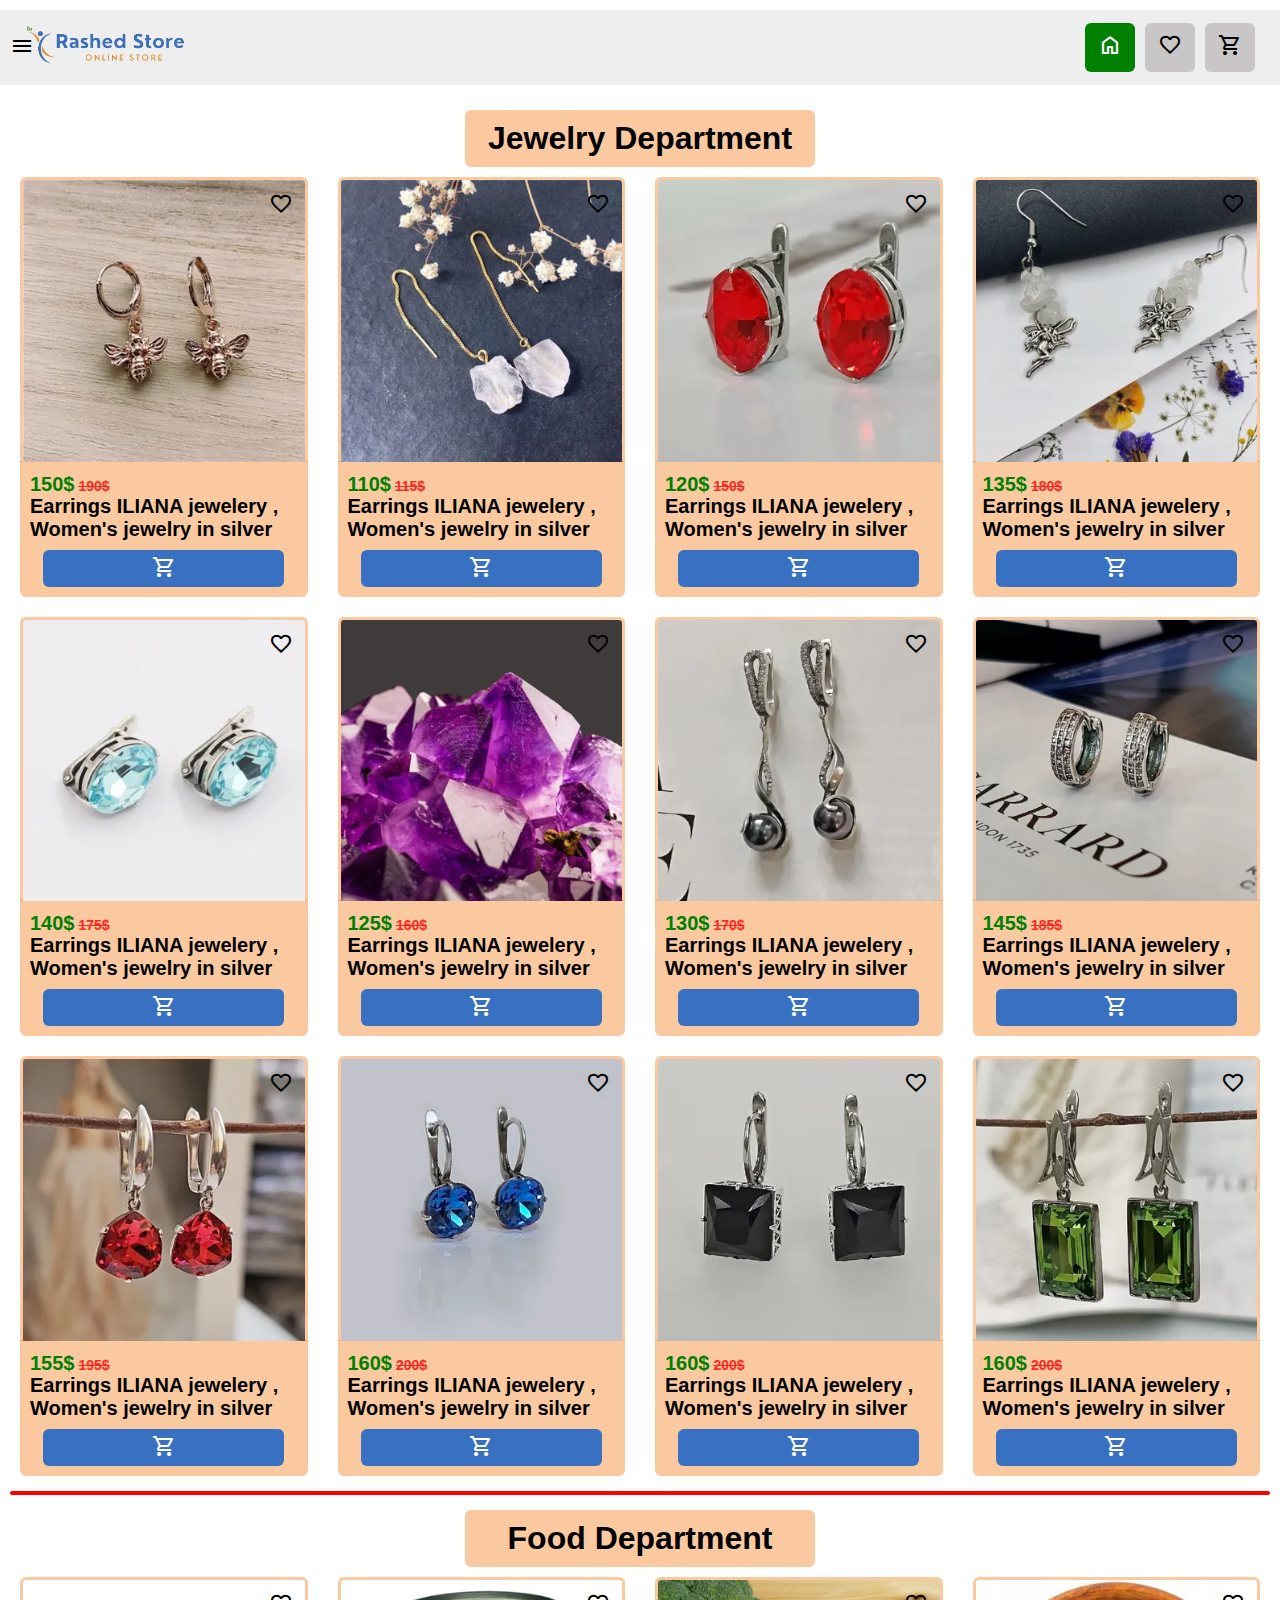
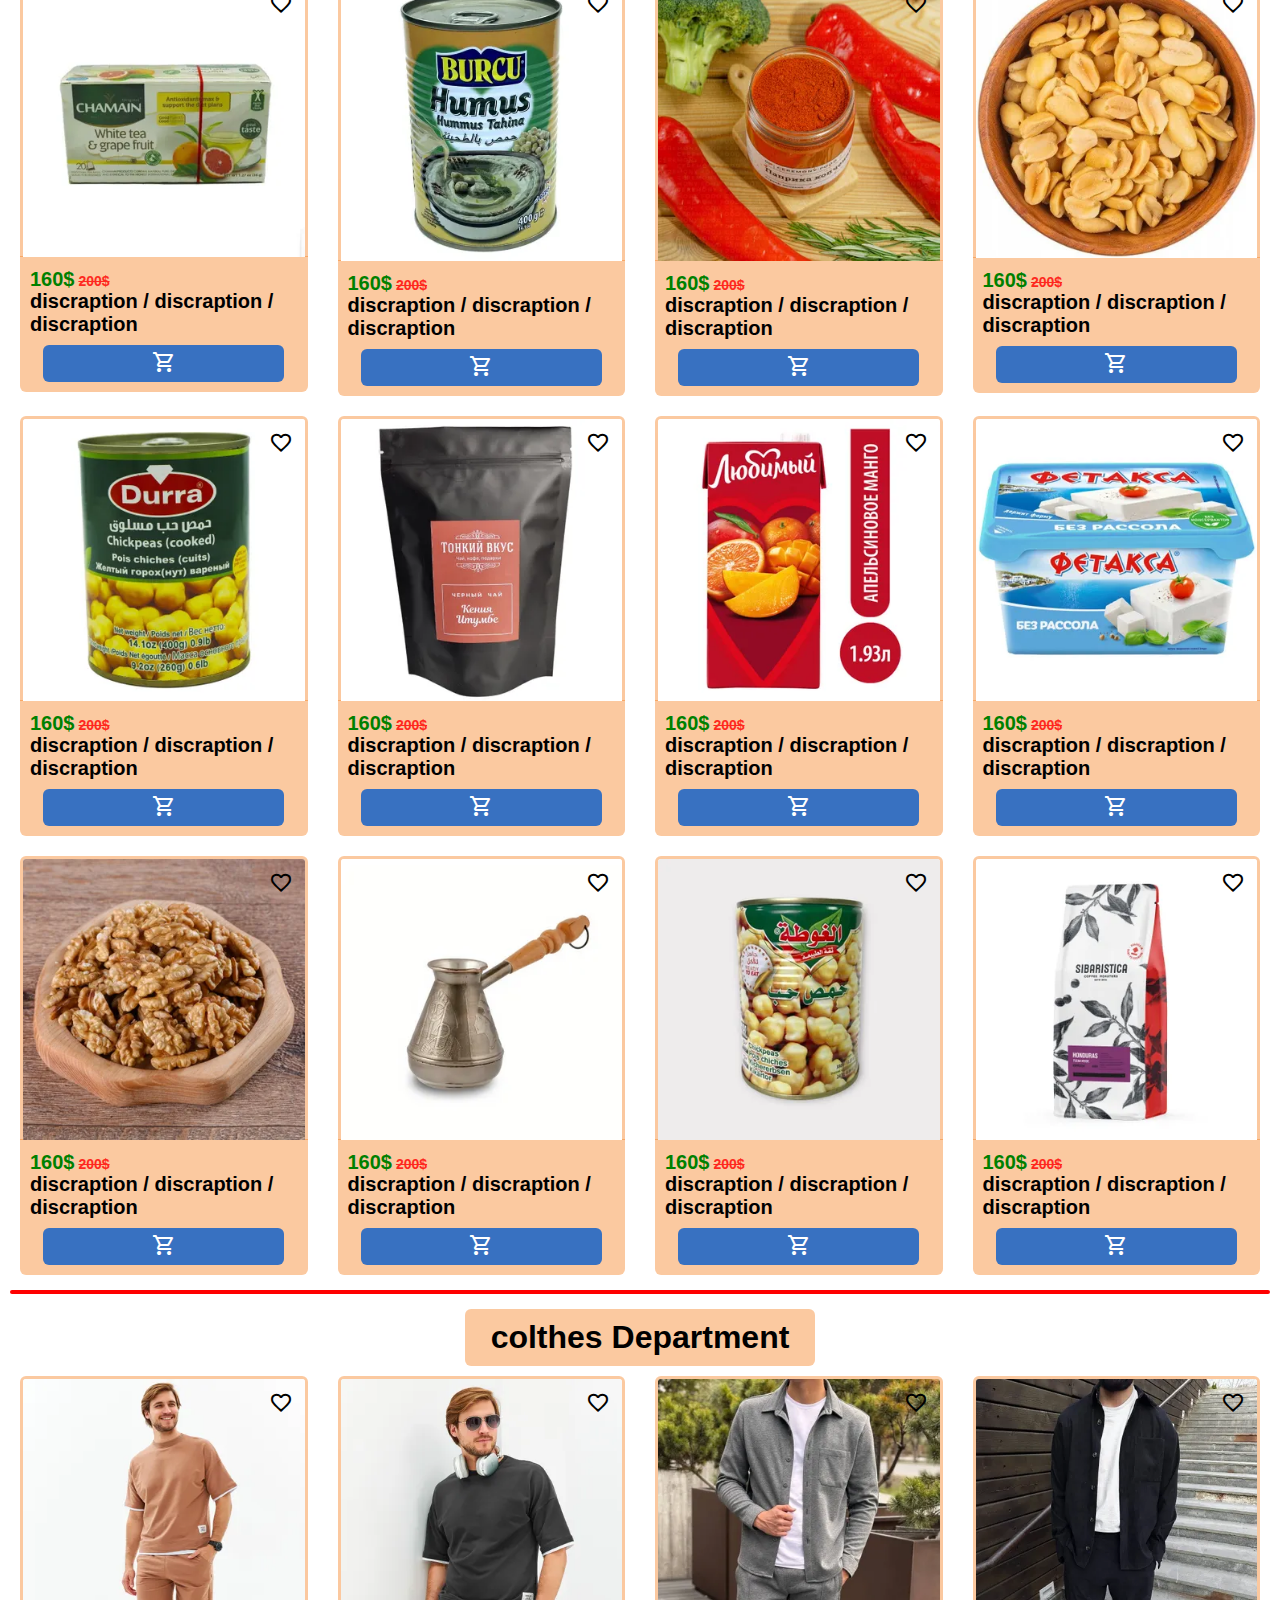
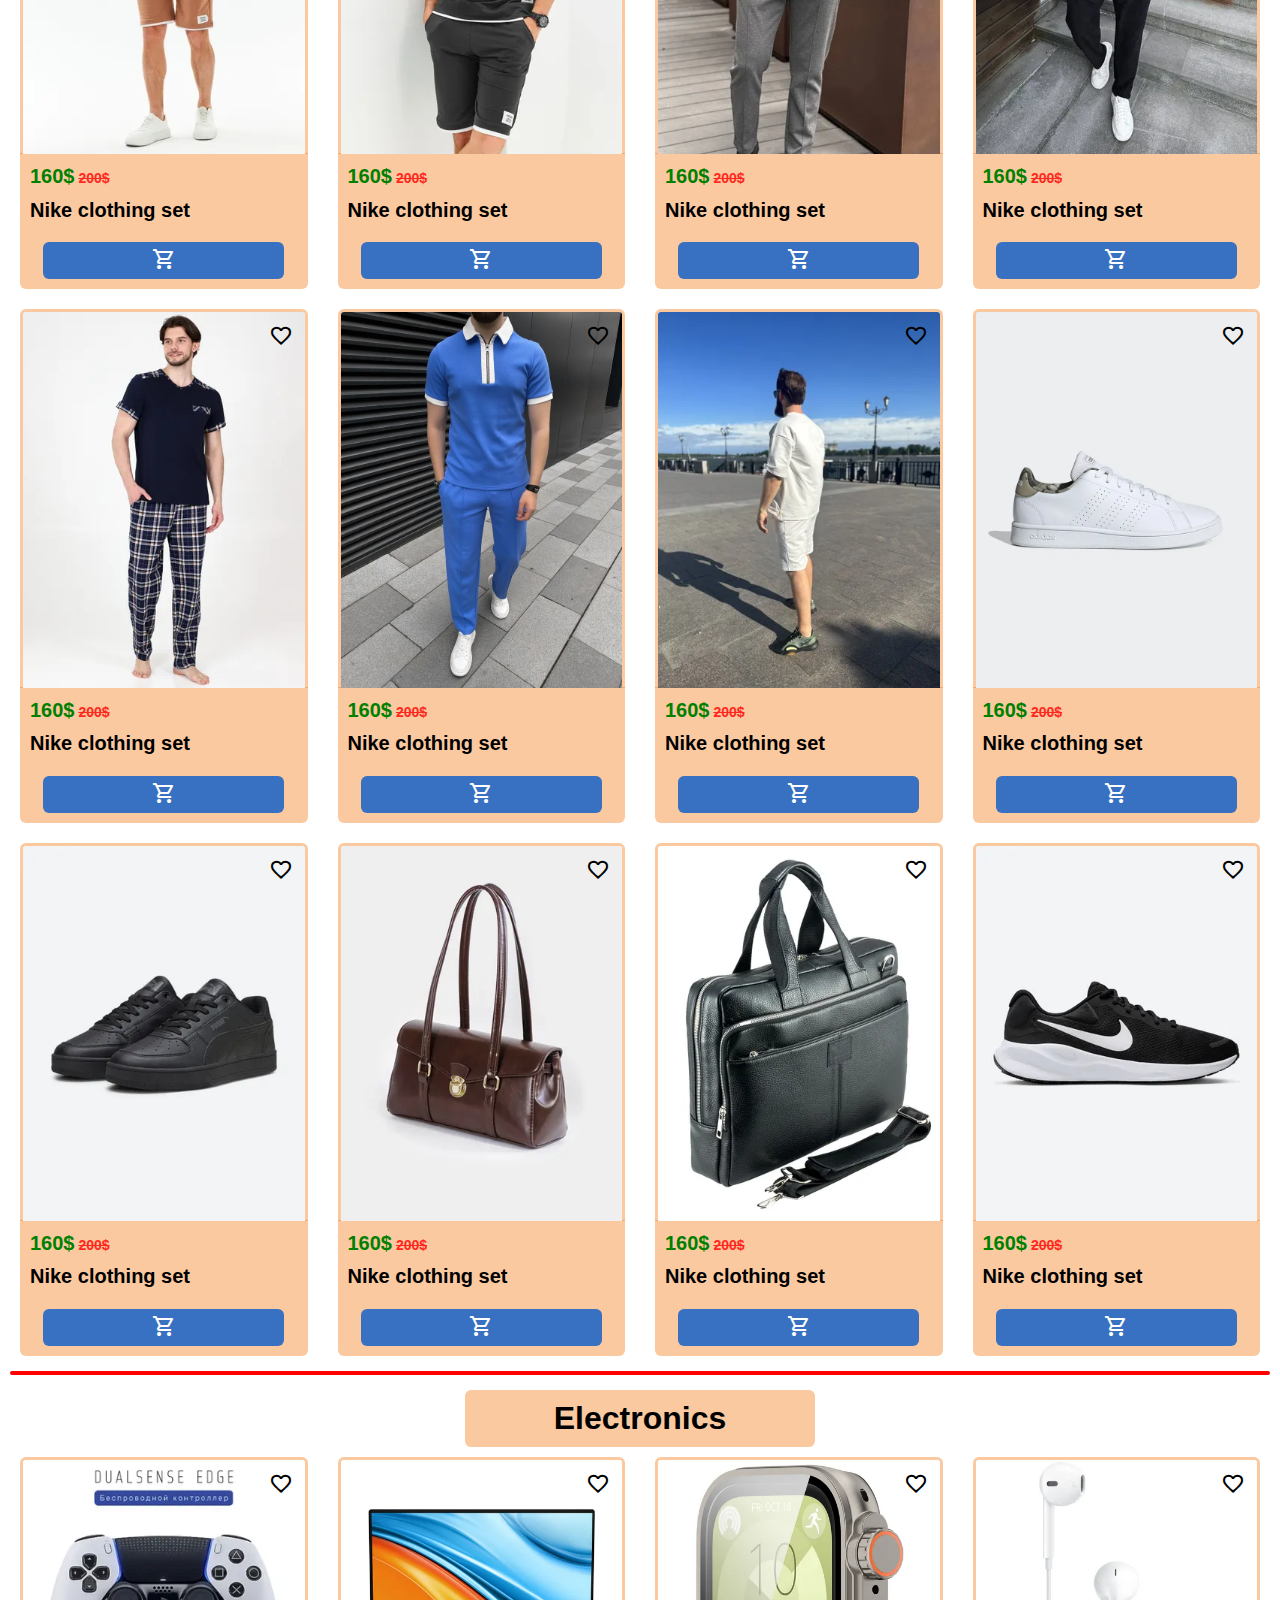
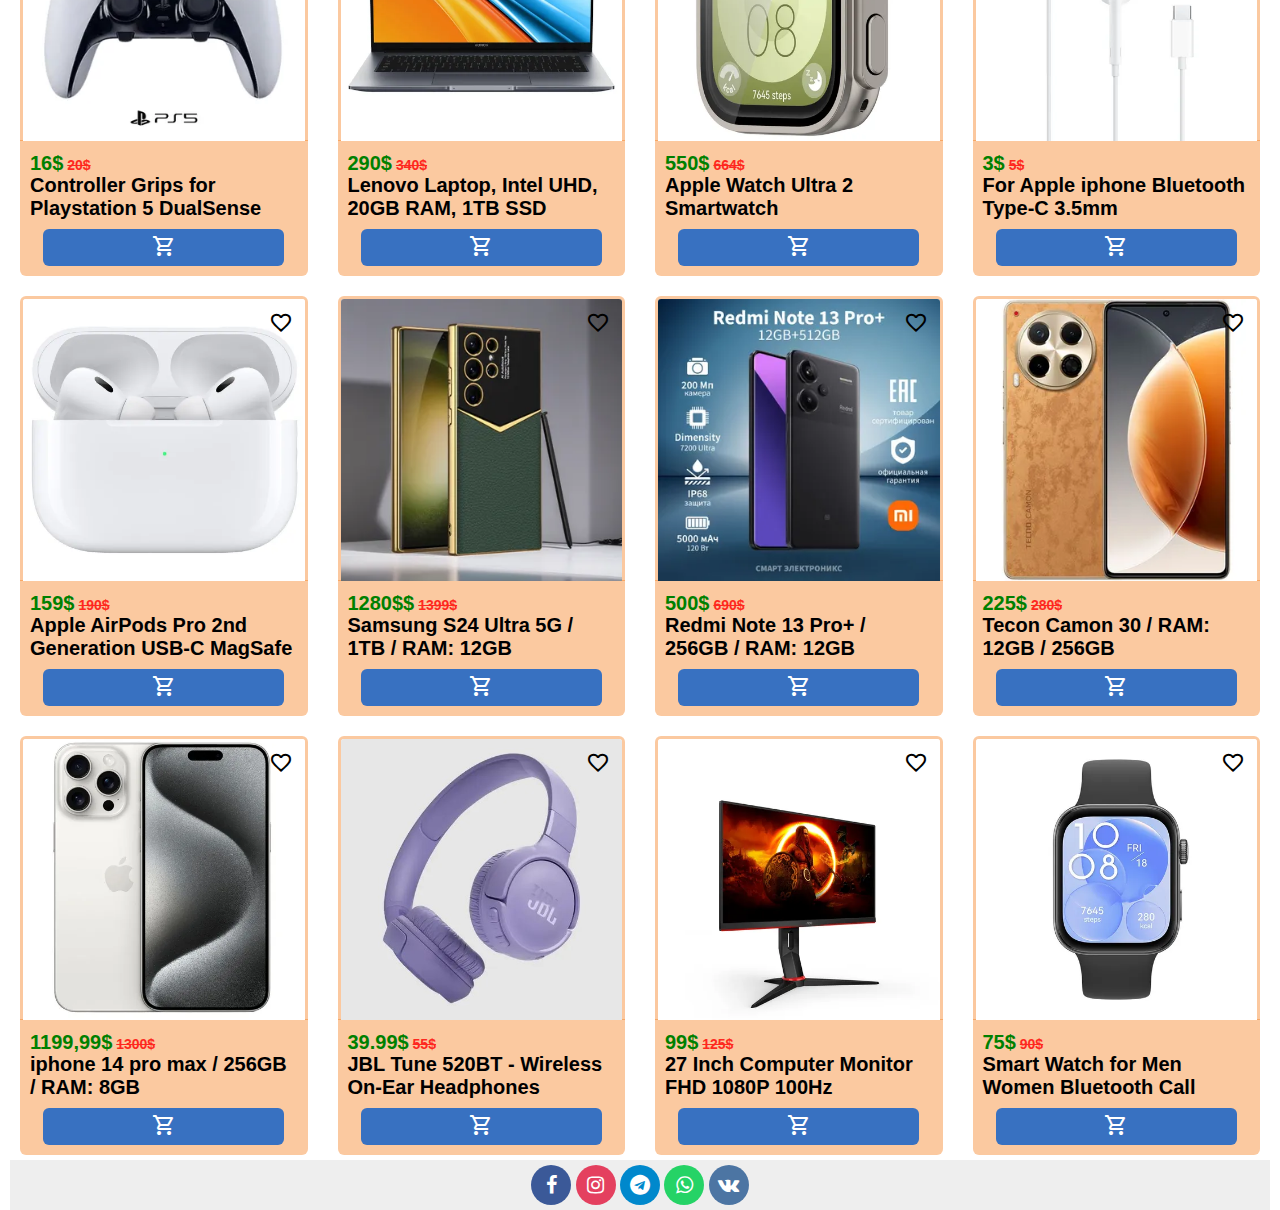
<file: index.html>
<!DOCTYPE html>
<html lang="en">
<head>
    <meta charset="UTF-8">
    <meta name="viewport" content="width=device-width, initial-scale=1.0">
    <link rel="stylesheet" href="https://cdnjs.cloudflare.com/ajax/libs/font-awesome/4.7.0/css/font-awesome.min.css">
    <link rel="stylesheet" href="https://fonts.googleapis.com/css2?family=Material+Symbols+Outlined:opsz,wght,FILL,GRAD@24,400,0,0" />
    <link rel="stylesheet" href="main.css">
    <title>Rashed Store</title>
</head>
<body>
    <header>
        <div class="part-left">
            <nav class="menu-icon">
                <span class="material-symbols-outlined" >menu</span>
                <ul class="dropdown-menu">
                    <li><a href="index.html#target-jewelry">Jewelry</a></li>
                    <li><a href="index.html#target-food">Food</a></li>
                    <li><a href="index.html#target-colthes">Colthes</a></li>
                    <li><a href="index.html#target-electronics">Electronics</a></li>
                    
                </ul>
            </nav>
            <div class="log"><img src="images/store-log.png" alt=""></div>
            
        </div>
        <div class="part-right">

            <ul>
                <li id="home"  style="background-color: green; color: white;"><span class="material-symbols-outlined" >home</span></li>
                <li id="favorite"><span class="material-symbols-outlined" >favorite</span> <span class="circle" id="circle-live"></span></li>
                <li id="shopping-cart"><span class="material-symbols-outlined" >shopping_cart</span> <span class="circle" id="circle-shopping"></span></li>    
            </ul>
        </div>

    </header>

    <div class="jewelry-products" id="target-jewelry">
        <h1 class="jewelry-departmen">Jewelry Department</h1>
        <div class="container">
            <div class="product" id="product-1">
                <img src="images/jewelry img/product jewelry 1.webp" alt="">
                <span class="material-symbols-outlined" id="live-product">favorite</span>
                <div class="info">
                    <p class="price"><span class="price-now">150$</span> <span class="price-befor">190$</span></p>
                    <p class="discraption">Earrings ILIANA jewelery , Women's jewelry in silver</p>
                    <button class="add-to-car-shopping"><span class="material-symbols-outlined">shopping_cart</span></button>
                </div>
            </div>
            <div class="product" id="product-2">
                <img src="images/jewelry img/product jewelry 2.webp" alt="">
                <span class="material-symbols-outlined" id="live-product">favorite</span>
                <div class="info">
                    <p class="price"><span class="price-now">110$</span> <span class="price-befor">115$</span></p>
                    <p class="discraption">Earrings ILIANA jewelery , Women's jewelry in silver</p>
                    <button class="add-to-car-shopping"><span class="material-symbols-outlined">shopping_cart</span></button>
                </div>
            </div>
            <div class="product" id="product-3">
                <img src="images/jewelry img/product jewelry 3.webp" alt="">
                <span class="material-symbols-outlined" id="live-product">favorite</span>
                <div class="info">
                    <p class="price"><span class="price-now">120$</span> <span class="price-befor">150$</span></p>
                    <p class="discraption">Earrings ILIANA jewelery , Women's jewelry in silver</p>
                    <button class="add-to-car-shopping"><span class="material-symbols-outlined">shopping_cart</span></button>
                </div>
            </div>
            <div class="product" id="product-4">
                <img src="images/jewelry img/product jewelry 4.webp" alt="">
                <span class="material-symbols-outlined" id="live-product">favorite</span>
                <div class="info">
                    <p class="price"><span class="price-now">135$</span> <span class="price-befor">180$</span></p>
                    <p class="discraption">Earrings ILIANA jewelery , Women's jewelry in silver</p>
                    <button class="add-to-car-shopping"><span class="material-symbols-outlined">shopping_cart</span></button>
                </div>
            </div>
            <div class="product" id="product-5">
                <img src="images/jewelry img/product jewelry 5.webp" alt="">
                <span class="material-symbols-outlined" id="live-product">favorite</span>
                <div class="info">
                    <p class="price"><span class="price-now">140$</span> <span class="price-befor">175$</span></p>
                    <p class="discraption">Earrings ILIANA jewelery , Women's jewelry in silver</p>
                    <button class="add-to-car-shopping"><span class="material-symbols-outlined">shopping_cart</span></button>
                </div>
            </div>
            <div class="product" id="product-6">
                <img src="images/jewelry img/product jewelry 6.webp" alt="">
                <span class="material-symbols-outlined" id="live-product">favorite</span>
                <div class="info">
                    <p class="price"><span class="price-now">125$</span> <span class="price-befor">160$</span></p>
                    <p class="discraption">Earrings ILIANA jewelery , Women's jewelry in silver</p>
                    <button class="add-to-car-shopping"><span class="material-symbols-outlined">shopping_cart</span></button>
                </div>
            </div>
            <div class="product" id="product-7">
                <img src="images/jewelry img/product jewelry 7.webp" alt="">
                <span class="material-symbols-outlined" id="live-product">favorite</span>
                <div class="info">
                    <p class="price"><span class="price-now">130$</span> <span class="price-befor">170$</span></p>
                    <p class="discraption">Earrings ILIANA jewelery , Women's jewelry in silver</p>
                    <button class="add-to-car-shopping"><span class="material-symbols-outlined">shopping_cart</span></button>
                </div>
            </div>
            <div class="product" id="product-8">
                <img src="images/jewelry img/product jewelry 8.webp" alt="">
                <span class="material-symbols-outlined" id="live-product">favorite</span>
                <div class="info">
                    <p class="price"><span class="price-now">145$</span> <span class="price-befor">185$</span></p>
                    <p class="discraption">Earrings ILIANA jewelery , Women's jewelry in silver</p>
                    <button class="add-to-car-shopping"><span class="material-symbols-outlined">shopping_cart</span></button>
                </div>
            </div>
            <div class="product" id="product-9">
                <img src="images/jewelry img/product jewelry 9.webp" alt="">
                <span class="material-symbols-outlined" id="live-product">favorite</span>
                <div class="info">
                    <p class="price"><span class="price-now">155$</span> <span class="price-befor">195$</span></p>
                    <p class="discraption">Earrings ILIANA jewelery , Women's jewelry in silver</p>
                    <button class="add-to-car-shopping"><span class="material-symbols-outlined">shopping_cart</span></button>
                </div>
            </div>
            <div class="product" id="product-10">
                <img src="images/jewelry img/product jewelry 10.webp" alt="">
                <span class="material-symbols-outlined" id="live-product">favorite</span>
                <div class="info">
                    <p class="price"><span class="price-now">160$</span> <span class="price-befor">200$</span></p>
                    <p class="discraption">Earrings ILIANA jewelery , Women's jewelry in silver</p>
                    <button class="add-to-car-shopping"><span class="material-symbols-outlined">shopping_cart</span></button>
                </div>
                
            </div>
            <div class="product" id="product-11">
                <img src="images/jewelry img/product jewelry 11.webp" alt="">
                <span class="material-symbols-outlined" id="live-product">favorite</span>
                <div class="info">
                    <p class="price"><span class="price-now">160$</span> <span class="price-befor">200$</span></p>
                    <p class="discraption">Earrings ILIANA jewelery , Women's jewelry in silver</p>
                    <button class="add-to-car-shopping"><span class="material-symbols-outlined">shopping_cart</span></button>
                </div>
                
            </div>
            <div class="product" id="product-12">
                <img src="images/jewelry img/product jewelry 12.webp" alt="">
                <span class="material-symbols-outlined" id="live-product">favorite</span>
                <div class="info">
                    <p class="price"><span class="price-now">160$</span> <span class="price-befor">200$</span></p>
                    <p class="discraption">Earrings ILIANA jewelery , Women's jewelry in silver</p>
                    <button class="add-to-car-shopping"><span class="material-symbols-outlined">shopping_cart</span></button>
                </div>
                
            </div>
                
            </div> 
        </div>
        <hr>
        <div class="food" id="target-food">
            <h1>Food Department</h1>
            <div class="container">
                <div class="product" id="product-13">
                    <img src="images/product food/product food 1.webp" alt="">
                    <span class="material-symbols-outlined" id="live-product">favorite</span>
                    <div class="info">
                        <p class="price"><span class="price-now">160$</span> <span class="price-befor">200$</span></p>
                        <p class="discraption">discraption / discraption / discraption</p>
                        <button class="add-to-car-shopping"><span class="material-symbols-outlined">shopping_cart</span></button>
                    </div>
                    
                </div>
                <div class="product" id="product-14">
                    <img src="images/product food/product food 2.webp" alt="">
                    <span class="material-symbols-outlined" id="live-product">favorite</span>
                    <div class="info">
                        <p class="price"><span class="price-now">160$</span> <span class="price-befor">200$</span></p>
                        <p class="discraption">discraption / discraption / discraption</p>
                        <button class="add-to-car-shopping"><span class="material-symbols-outlined">shopping_cart</span></button>
                    </div>
                    
                </div>
                <div class="product" id="product-15">
                    <img src="images/product food/product food 3.webp" alt="">
                    <span class="material-symbols-outlined" id="live-product">favorite</span>
                    <div class="info">
                        <p class="price"><span class="price-now">160$</span> <span class="price-befor">200$</span></p>
                        <p class="discraption">discraption / discraption / discraption</p>
                        <button class="add-to-car-shopping"><span class="material-symbols-outlined">shopping_cart</span></button>
                    </div>
                    
                </div>
                <div class="product" id="product-16">
                    <img src="images/product food/product food 4.webp" alt="">
                    <span class="material-symbols-outlined" id="live-product">favorite</span>
                    <div class="info">
                        <p class="price"><span class="price-now">160$</span> <span class="price-befor">200$</span></p>
                        <p class="discraption">discraption / discraption / discraption</p>
                        <button class="add-to-car-shopping"><span class="material-symbols-outlined">shopping_cart</span></button>
                    </div>
                    
                </div>
                <div class="product" id="product-17">
                    <img src="images/product food/product food 5.webp" alt="">
                    <span class="material-symbols-outlined" id="live-product">favorite</span>
                    <div class="info">
                        <p class="price"><span class="price-now">160$</span> <span class="price-befor">200$</span></p>
                        <p class="discraption">discraption / discraption / discraption</p>
                        <button class="add-to-car-shopping"><span class="material-symbols-outlined">shopping_cart</span></button>
                    </div>
                    
                </div>
                <div class="product" id="product-18">
                    <img src="images/product food/product food 6.webp" alt="">
                    <span class="material-symbols-outlined" id="live-product">favorite</span>
                    <div class="info">
                        <p class="price"><span class="price-now">160$</span> <span class="price-befor">200$</span></p>
                        <p class="discraption">discraption / discraption / discraption</p>
                        <button class="add-to-car-shopping"><span class="material-symbols-outlined">shopping_cart</span></button>
                    </div>
                    
                </div>
                <div class="product" id="product-19">
                    <img src="images/product food/product food 7.webp" alt="">
                    <span class="material-symbols-outlined" id="live-product">favorite</span>
                    <div class="info">
                        <p class="price"><span class="price-now">160$</span> <span class="price-befor">200$</span></p>
                        <p class="discraption">discraption / discraption / discraption</p>
                        <button class="add-to-car-shopping"><span class="material-symbols-outlined">shopping_cart</span></button>
                    </div>
                    
                </div>
                <div class="product" id="product-20">
                    <img src="images/product food/product food 8.webp" alt="">
                    <span class="material-symbols-outlined" id="live-product">favorite</span>
                    <div class="info">
                        <p class="price"><span class="price-now">160$</span> <span class="price-befor">200$</span></p>
                        <p class="discraption">discraption / discraption / discraption</p>
                        <button class="add-to-car-shopping"><span class="material-symbols-outlined">shopping_cart</span></button>
                    </div>
                    
                </div>
                <div class="product" id="product-21">
                    <img src="images/product food/product food 9.webp" alt="">
                    <span class="material-symbols-outlined" id="live-product">favorite</span>
                    <div class="info">
                        <p class="price"><span class="price-now">160$</span> <span class="price-befor">200$</span></p>
                        <p class="discraption">discraption / discraption / discraption</p>
                        <button class="add-to-car-shopping"><span class="material-symbols-outlined">shopping_cart</span></button>
                    </div>
                    
                </div>
                <div class="product" id="product-22">
                    <img src="images/product food/product food 10.webp" alt="">
                    <span class="material-symbols-outlined" id="live-product">favorite</span>
                    <div class="info">
                        <p class="price"><span class="price-now">160$</span> <span class="price-befor">200$</span></p>
                        <p class="discraption">discraption / discraption / discraption</p>
                        <button class="add-to-car-shopping"><span class="material-symbols-outlined">shopping_cart</span></button>
                    </div>
                    
                </div>
                <div class="product" id="product-23">
                    <img src="images/product food/product food 11.webp" alt="">
                    <span class="material-symbols-outlined" id="live-product">favorite</span>
                    <div class="info">
                        <p class="price"><span class="price-now">160$</span> <span class="price-befor">200$</span></p>
                        <p class="discraption">discraption / discraption / discraption</p>
                        <button class="add-to-car-shopping"><span class="material-symbols-outlined">shopping_cart</span></button>
                    </div>
                    
                </div>
                <div class="product" id="product-24">
                    <img src="images/product food/product food 12.webp" alt="">
                    <span class="material-symbols-outlined" id="live-product">favorite</span>
                    <div class="info">
                        <p class="price"><span class="price-now">160$</span> <span class="price-befor">200$</span></p>
                        <p class="discraption">discraption / discraption / discraption</p>
                        <button class="add-to-car-shopping"><span class="material-symbols-outlined">shopping_cart</span></button>
                    </div>
                    
                </div>
             
               
               
                
                
                    
                </div> 
            </div>
        </div>
        <hr>
        <div class="colthes" id="target-colthes">
            <h1>colthes Department</h1>
            <div class="container">
                <div class="product" id="product-25">
                    <img src="images/product clothes/product colthes 1.webp" alt="">
                    <span class="material-symbols-outlined" id="live-product">favorite</span>
                    <div class="info">
                        <p class="price"><span class="price-now">160$</span> <span class="price-befor">200$</span></p>
                        <p class="discraption">Nike clothing set</p>
                        <button class="add-to-car-shopping"><span class="material-symbols-outlined">shopping_cart</span></button>
                    </div>
                    
                </div>
                <div class="product" id="product-26">
                    <img src="images/product clothes/product colthes 2.webp" alt="">
                    <span class="material-symbols-outlined" id="live-product">favorite</span>
                    <div class="info">
                        <p class="price"><span class="price-now">160$</span> <span class="price-befor">200$</span></p>
                        <p class="discraption">Nike clothing set</p>
                        <button class="add-to-car-shopping"><span class="material-symbols-outlined">shopping_cart</span></button>
                    </div>
                    
                </div>
                <div class="product" id="product-27">
                    <img src="images/product clothes/product colthes 3.webp" alt="">
                    <span class="material-symbols-outlined" id="live-product">favorite</span>
                    <div class="info">
                        <p class="price"><span class="price-now">160$</span> <span class="price-befor">200$</span></p>
                        <p class="discraption">Nike clothing set</p>
                        <button class="add-to-car-shopping"><span class="material-symbols-outlined">shopping_cart</span></button>
                    </div>
                    
                </div>
                <div class="product" id="product-28">
                    <img src="images/product clothes/product colthes 4.webp" alt="">
                    <span class="material-symbols-outlined" id="live-product">favorite</span>
                    <div class="info">
                        <p class="price"><span class="price-now">160$</span> <span class="price-befor">200$</span></p>
                        <p class="discraption">Nike clothing set</p>
                        <button class="add-to-car-shopping"><span class="material-symbols-outlined">shopping_cart</span></button>
                    </div>
                    
                </div>
                <div class="product" id="product-29">
                    <img src="images/product clothes/product colthes 5.webp" alt="">
                    <span class="material-symbols-outlined" id="live-product">favorite</span>
                    <div class="info">
                        <p class="price"><span class="price-now">160$</span> <span class="price-befor">200$</span></p>
                        <p class="discraption">Nike clothing set</p>
                        <button class="add-to-car-shopping"><span class="material-symbols-outlined">shopping_cart</span></button>
                    </div>
                    
                </div>
                <div class="product" id="product-30">
                    <img src="images/product clothes/product colthes 6.webp" alt="">
                    <span class="material-symbols-outlined" id="live-product">favorite</span>
                    <div class="info">
                        <p class="price"><span class="price-now">160$</span> <span class="price-befor">200$</span></p>
                        <p class="discraption">Nike clothing set</p>
                        <button class="add-to-car-shopping"><span class="material-symbols-outlined">shopping_cart</span></button>
                    </div>
                    
                </div>
                <div class="product" id="product-31">
                    <img src="images/product clothes/product colthes 7.webp" alt="">
                    <span class="material-symbols-outlined" id="live-product">favorite</span>
                    <div class="info">
                        <p class="price"><span class="price-now">160$</span> <span class="price-befor">200$</span></p>
                        <p class="discraption">Nike clothing set</p>
                        <button class="add-to-car-shopping"><span class="material-symbols-outlined">shopping_cart</span></button>
                    </div>
                    
                </div>
                <div class="product" id="product-32">
                    <img src="images/product clothes/product colthes 8.webp" alt="">
                    <span class="material-symbols-outlined" id="live-product">favorite</span>
                    <div class="info">
                        <p class="price"><span class="price-now">160$</span> <span class="price-befor">200$</span></p>
                        <p class="discraption">Nike clothing set</p>
                        <button class="add-to-car-shopping"><span class="material-symbols-outlined">shopping_cart</span></button>
                    </div>
                    
                </div>
                <div class="product" id="product-33">
                    <img src="images/product clothes/product colthes 9.webp" alt="">
                    <span class="material-symbols-outlined" id="live-product">favorite</span>
                    <div class="info">
                        <p class="price"><span class="price-now">160$</span> <span class="price-befor">200$</span></p>
                        <p class="discraption">Nike clothing set</p>
                        <button class="add-to-car-shopping"><span class="material-symbols-outlined">shopping_cart</span></button>
                    </div>
                    
                </div>
                <div class="product" id="product-34">
                    <img src="images/product clothes/product colthes 10.webp" alt="">
                    <span class="material-symbols-outlined" id="live-product">favorite</span>
                    <div class="info">
                        <p class="price"><span class="price-now">160$</span> <span class="price-befor">200$</span></p>
                        <p class="discraption">Nike clothing set</p>
                        <button class="add-to-car-shopping"><span class="material-symbols-outlined">shopping_cart</span></button>
                    </div>
                    
                </div>
                <div class="product" id="product-35">
                    <img src="images/product clothes/product colthes 11.webp" alt="">
                    <span class="material-symbols-outlined" id="live-product">favorite</span>
                    <div class="info">
                        <p class="price"><span class="price-now">160$</span> <span class="price-befor">200$</span></p>
                        <p class="discraption">Nike clothing set</p>
                        <button class="add-to-car-shopping"><span class="material-symbols-outlined">shopping_cart</span></button>
                    </div>
                    
                </div>
                <div class="product" id="product-36">
                    <img src="images/product clothes/product colthes 12.webp" alt="">
                    <span class="material-symbols-outlined" id="live-product">favorite</span>
                    <div class="info">
                        <p class="price"><span class="price-now">160$</span> <span class="price-befor">200$</span></p>
                        <p class="discraption">Nike clothing set</p>
                        <button class="add-to-car-shopping"><span class="material-symbols-outlined">shopping_cart</span></button>
                    </div>
                    
                </div>
                
                    
                </div> 
            </div>
        </div>
        <hr>
        <div class="electronics" id="target-electronics">
            <h1>Electronics</h1>
            <div class="container">
                <div class="product" id="product-37">
                    <img src="images/product electronics/product electronics 1.webp" alt="">
                    <span class="material-symbols-outlined" id="live-product">favorite</span>
                    <div class="info">
                        <p class="price"><span class="price-now">16$</span> <span class="price-befor">20$</span></p>
                        <p class="discraption">Controller Grips for Playstation 5 DualSense </p>
                        <button class="add-to-car-shopping"><span class="material-symbols-outlined">shopping_cart</span></button>
                    </div>
                    
                </div>
                <div class="product" id="product-38">
                    <img src="images/product electronics/product electronics 2.webp" alt="">
                    <span class="material-symbols-outlined" id="live-product">favorite</span>
                    <div class="info">
                        <p class="price"><span class="price-now">290$</span> <span class="price-befor">340$</span></p>
                        <p class="discraption">Lenovo Laptop, Intel UHD, 20GB RAM, 1TB SSD </p>
                        <button class="add-to-car-shopping"><span class="material-symbols-outlined">shopping_cart</span></button>
                    </div>
                    
                </div>
                <div class="product" id="product-39">
                    <img src="images/product electronics/product electronics 3.webp" alt="">
                    <span class="material-symbols-outlined" id="live-product">favorite</span>
                    <div class="info">
                        <p class="price"><span class="price-now">550$</span> <span class="price-befor">664$</span></p>
                        <p class="discraption">Apple Watch Ultra 2 Smartwatch </p>
                        <button class="add-to-car-shopping"><span class="material-symbols-outlined">shopping_cart</span></button>
                    </div>
                    
                </div>
                <div class="product" id="product-40">
                    <img src="images/product electronics/product electronics 4.webp" alt="">
                    <span class="material-symbols-outlined" id="live-product">favorite</span>
                    <div class="info">
                        <p class="price"><span class="price-now">3$</span> <span class="price-befor">5$</span></p>
                        <p class="discraption">For Apple iphone Bluetooth  Type-C 3.5mm </p>
                        <button class="add-to-car-shopping"><span class="material-symbols-outlined">shopping_cart</span></button>
                    </div>
                    
                </div>
                <div class="product" id="product-41">
                    <img src="images/product electronics/product electronics 5.webp" alt="">
                    <span class="material-symbols-outlined" id="live-product">favorite</span>
                    <div class="info">
                        <p class="price"><span class="price-now">159$</span> <span class="price-befor">190$</span></p>
                        <p class="discraption">Apple AirPods Pro 2nd Generation USB-C MagSafe</p>
                        <button class="add-to-car-shopping"><span class="material-symbols-outlined">shopping_cart</span></button>
                    </div>
                    
                </div>
                <div class="product" id="product-42">
                    <img src="images/product electronics/product electronics 6.webp" alt="">
                    <span class="material-symbols-outlined" id="live-product">favorite</span>
                    <div class="info">
                        <p class="price"><span class="price-now">1280$$</span> <span class="price-befor">1399$</span></p>
                        <p class="discraption">Samsung S24 Ultra 5G / 1TB / RAM: 12GB </p>
                        <button class="add-to-car-shopping"><span class="material-symbols-outlined">shopping_cart</span></button>
                    </div>
                    
                </div>
                <div class="product" id="product-43">
                    <img src="images/product electronics/product electronics 7.webp" alt="">
                    <span class="material-symbols-outlined" id="live-product">favorite</span>
                    <div class="info">
                        <p class="price"><span class="price-now">500$</span> <span class="price-befor">690$</span></p>
                        <p class="discraption">Redmi Note 13 Pro+  / 256GB / RAM: 12GB</p>
                        <button class="add-to-car-shopping"><span class="material-symbols-outlined">shopping_cart</span></button>
                    </div>
                    
                </div>
                <div class="product" id="product-44">
                    <img src="images/product electronics/product electronics 8.webp" alt="">
                    <span class="material-symbols-outlined" id="live-product">favorite</span>
                    <div class="info">
                        <p class="price"><span class="price-now">225$</span> <span class="price-befor">280$</span></p>
                        <p class="discraption">Tecon Camon 30 / RAM: 12GB / 256GB </p>
                        <button class="add-to-car-shopping"><span class="material-symbols-outlined">shopping_cart</span></button>
                    </div>
                    
                </div>
                <div class="product" id="product-45">
                    <img src="images/product electronics/product electronics 9.webp" alt="">
                    <span class="material-symbols-outlined" id="live-product">favorite</span>
                    <div class="info">
                        <p class="price"><span class="price-now">1199,99$</span> <span class="price-befor">1300$</span></p>
                        <p class="discraption">iphone 14 pro max / 256GB / RAM: 8GB</p>
                        <button class="add-to-car-shopping"><span class="material-symbols-outlined">shopping_cart</span></button>
                    </div>
                    
                </div>
                <div class="product" id="product-46">
                    <img src="images/product electronics/product electronics 10.jpg" alt="">
                    <span class="material-symbols-outlined" id="live-product">favorite</span>
                    <div class="info">
                        <p class="price"><span class="price-now">39.99$</span> <span class="price-befor">55$</span></p>
                        <p class="discraption">JBL Tune 520BT - Wireless On-Ear Headphones</p>
                        <button class="add-to-car-shopping"><span class="material-symbols-outlined">shopping_cart</span></button>
                    </div>
                    
                </div>
                <div class="product" id="product-47">
                    <img src="images/product electronics/product electronics 11.webp" alt="">
                    <span class="material-symbols-outlined" id="live-product">favorite</span>
                    <div class="info">
                        <p class="price"><span class="price-now">99$</span> <span class="price-befor">125$</span></p>
                        <p class="discraption">27 Inch Computer Monitor FHD 1080P 100Hz</p>
                        <button class="add-to-car-shopping"><span class="material-symbols-outlined">shopping_cart</span></button>
                    </div>
                    
                </div>
                <div class="product" id="product-48">
                    <img src="images/product electronics/product electronics 12.webp" alt="">
                    <span class="material-symbols-outlined" id="live-product">favorite</span>
                    <div class="info">
                        <p class="price"><span class="price-now">75$</span> <span class="price-befor">90$</span></p>
                        <p class="discraption">Smart Watch for Men Women Bluetooth Call</p>
                        <button class="add-to-car-shopping"><span class="material-symbols-outlined">shopping_cart</span></button>
                    </div>
                    
                </div>
                
                    
                </div> 
            </div>
        </div>
    </div>
    <footer>
        <div class="footer">
            <a href="#" class="fa fa-facebook"></a>
            <a href="#" class="fa fa-instagram"></a>
            <a href="#" class="fa fa-telegram"></a>
            <a href="#" class="fa fa-whatsapp"></a>
            <a href="#" class="fa fa-vk"></a>
        </div>
    </footer>
    <script src="main.js"></script>
</body>
</html>
</file>
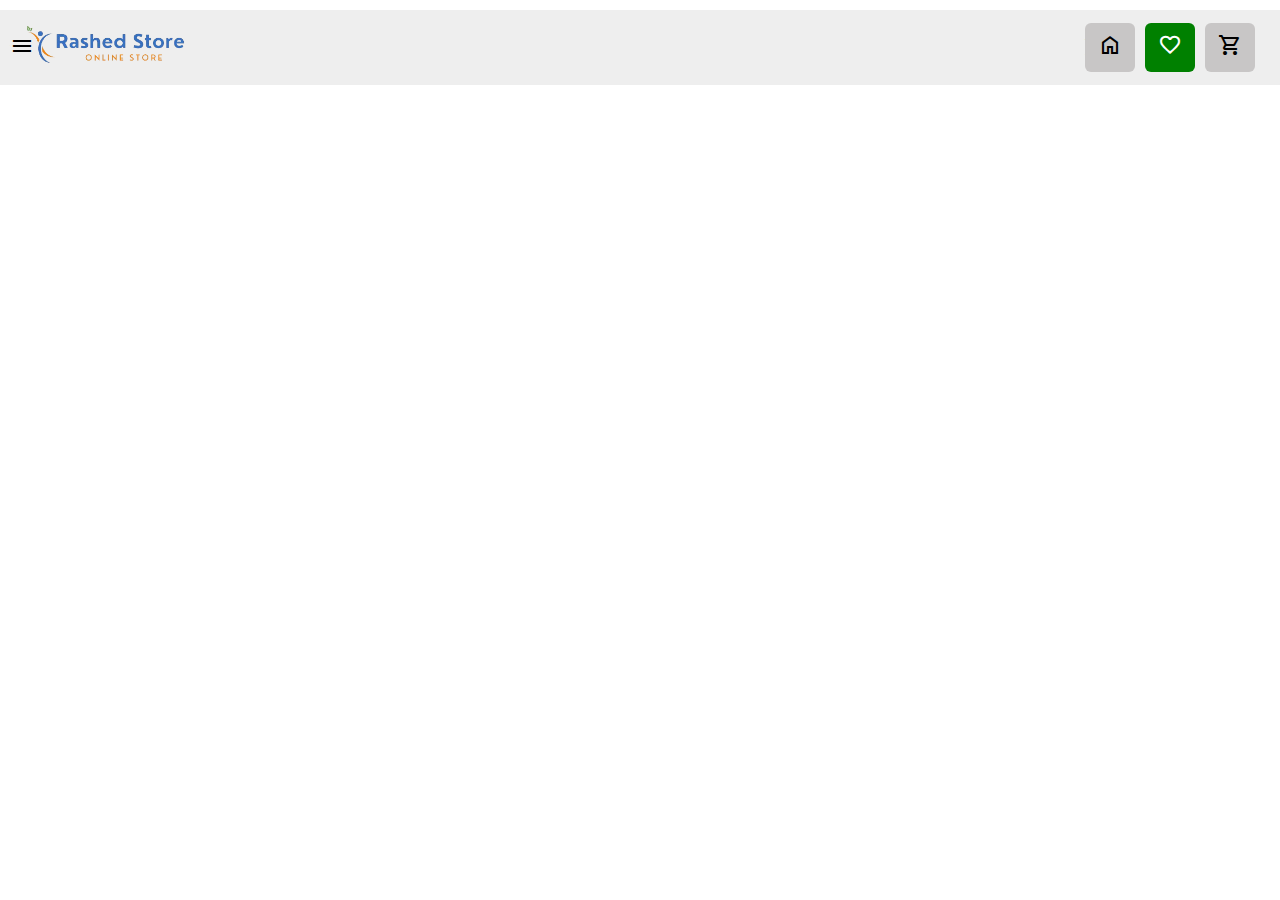
<file: favoriteProduct.html>
<!DOCTYPE html>
<html lang="en">
<head>
    <meta charset="UTF-8">
    <meta name="viewport" content="width=device-width, initial-scale=1.0">
    <link rel="stylesheet" href="https://fonts.googleapis.com/css2?family=Material+Symbols+Outlined:opsz,wght,FILL,GRAD@24,400,0,0" />
    <link rel="stylesheet" href="main.css">
    <title>Rashed Store Favorite</title>
</head>
<body>
    <header>
        <div class="part-left">
            <nav class="menu-icon">
                <span class="material-symbols-outlined" >menu</span>
                <ul class="dropdown-menu">
                    <li><a href="index.html#target-jewelry">Jewelry</a></li>
                    <li><a href="index.html#target-food">Food</a></li>
                    <li><a href="index.html#target-colthes">Colthes</a></li>
                    <li><a href="index.html#target-electronics">Electronics</a></li>
                
                    </li>
                </ul>
            </nav>
            <div class="log"><img src="images/store-log.png" alt=""></div>
            
        </div>
        <div class="part-right">
            <ul>
                <li id="home" ><span class="material-symbols-outlined" >home</span></li>
                <li id="favorite" style="background-color: green; color: white;"><span class="material-symbols-outlined" >favorite</span><span class="circle" id="circle-live"></span></li>
                <li id="shopping-cart"><span class="material-symbols-outlined" >shopping_cart</span> <span class="circle" id="circle-shopping"></span></li>
                      
            </ul>
        </div>

    </header>
    <div class="favotite-page"><div class="container"></div></div>

    

   
    <script>

        const goToHomeIcon = document.querySelector("#home");
        goToHomeIcon.addEventListener("click", () =>{
            
            window.location.href = "index.html";

        });
        
        const getShoppingIcon = document.querySelector("#shopping-cart");
        getShoppingIcon.addEventListener("click", () =>{
            window.location.href = "shoppingCart.html";

        });
        


        function setProductInFavorite(){
            
            for (let i = 0; i < localStorage.length; i++) {
                const key = localStorage.key(i);  
                if (key.startsWith('live ')) {
                    const product = JSON.parse(localStorage.getItem(key));
                    const shoppingProductDiv = document.querySelector('.container');
                 
              
                    shoppingProductDiv.innerHTML += `
                        <div class="product" id=${product.id}>
                            <img src=${product.img} alt="">
                            <span id="live-product"><svg xmlns="http://www.w3.org/2000/svg" height="24px" viewBox="0 0 24 24" width="24px" fill="#EA3323"><path d="M0 0h24v24H0V0z" fill="none"/><path d="M12 21.35l-1.45-1.32C5.4 15.36 2 12.28 2 8.5 2 5.42 4.42 3 7.5 3c1.74 0 3.41.81 4.5 2.09C13.09 3.81 14.76 3 16.5 3 19.58 3 22 5.42 22 8.5c0 3.78-3.4 6.86-8.55 11.54L12 21.35z"/></svg></span>
                            <div class="info">
                            <p class="price"><span class="price-now" >${product.priceNow }</span> <span class="price-befor">${product.priceBefor}</span></p>
                            <p class="discraption">${product.discraption}</p>
                            <button class="add-to-car-shopping"><span class="material-symbols-outlined">shopping_cart</span></button>
                            
                        
                            
                            
                            
                        </div>`

                }
            }

         
            

           

        };
        setProductInFavorite();


        function goToShopingCart(){
            const addButtons = document.querySelectorAll(".add-to-car-shopping");
                addButtons.forEach(button => {
                    button.addEventListener("click", () => {
                        button.innerHTML = `<span class="material-symbols-outlined">shopping_cart_checkout</span>`;
                        button.style.backgroundColor = "green";

                        const productDiv = button.closest('.product');   
                        const productImg = document.querySelector(`#${productDiv.id} img`);
                        const productlive = document.querySelector(`#${productDiv.id} #live-product`);
                        const priceNow = document.querySelector(`#${productDiv.id} .price-now`);
                        const priceBefor = document.querySelector(`#${productDiv.id} .price-befor`);
                        const discraption = document.querySelector(`#${productDiv.id} .discraption`);
                    


                        const product ={
                            id : productDiv.id,
                            img : productImg.src,
                            live : productlive.textContent,
                            priceNow: priceNow.innerHTML,
                            priceBefor:priceBefor.innerHTML,
                            discraption : discraption.innerHTML,
                        }




                        localStorage.setItem(`product ${productDiv.id}`, JSON.stringify(product));
                        window.location.reload();

                    




                        
                    });
                });
        }

        goToShopingCart();

        function updateButtonAddToCart() {
            const products = document.querySelectorAll('.product');
            products.forEach(product => {
                const productData = JSON.parse(localStorage.getItem(`product ${product.id}`));
                if (productData) {
                    const addButtons = product.querySelector(".add-to-car-shopping");
                    addButtons.innerHTML = `<span class="material-symbols-outlined">shopping_cart_checkout</span>`;
                    addButtons.style.backgroundColor = "green";
                }
            });
        }

        updateButtonAddToCart()


        function removeLive(){
            const products = document.querySelectorAll(".product");
            products.forEach(icon => {
                const favoriteIcon = icon.querySelector("#live-product");
                favoriteIcon.addEventListener("click" , ()=> {
                        localStorage.removeItem(`live ${icon.id}`)
                        window.location.reload()   

                    })

            })

        }
        removeLive()
        function removeShopping(){
            const products = document.querySelectorAll(".product");
                products.forEach(icon => {
                    const getitem = localStorage.getItem(`product ${icon.id}`);
                    if(getitem !== null){
                        const favoriteIcon = icon.querySelector(".add-to-car-shopping");
                            favoriteIcon.addEventListener("click" , ()=> {
                                    localStorage.removeItem(`product ${icon.id}`)
                                    window.location.reload()   

                                })
                    }
                })

        }

    removeShopping();
    function calcNumberProduct (){
        let numInShopping = 0;
        for(let i = 0; i < localStorage.length; i++){
            const key = localStorage.key(i);
            if(key.startsWith("product")){
                numInShopping++
                
            }

        }


        const numberIShoppingCart = document.querySelector("#circle-shopping");
        numberIShoppingCart.style.color = "green";

        if (numInShopping === 0){
            numberIShoppingCart.style.opacity = 0;

        } else {
            if (numInShopping <= 5){
                numberIShoppingCart.innerHTML = `${numInShopping}`;

            } else{
                numberIShoppingCart.innerHTML = `+5`;

            }
        }

        // # get number product lives
        let numInLive = 0;
        for(let i = 0; i < localStorage.length; i++){
            const key = localStorage.key(i);
            if(key.startsWith("live")){
                numInLive++
                
            }

        }


        const numberInLive = document.querySelector("#circle-live");
        numberInLive.style.color = "red";

        if (numInLive === 0){
            numberInLive.style.opacity = 0;

        } else {
            if (numInLive <= 5){
                numberInLive.innerHTML = `${numInLive}`;

            } else{
                numberInLive.innerHTML = `+5`;

            }
        }
    }

    calcNumberProduct();

        
       


       


    </script>



            
            

            
        

        
    
</body>
</html>
</file>
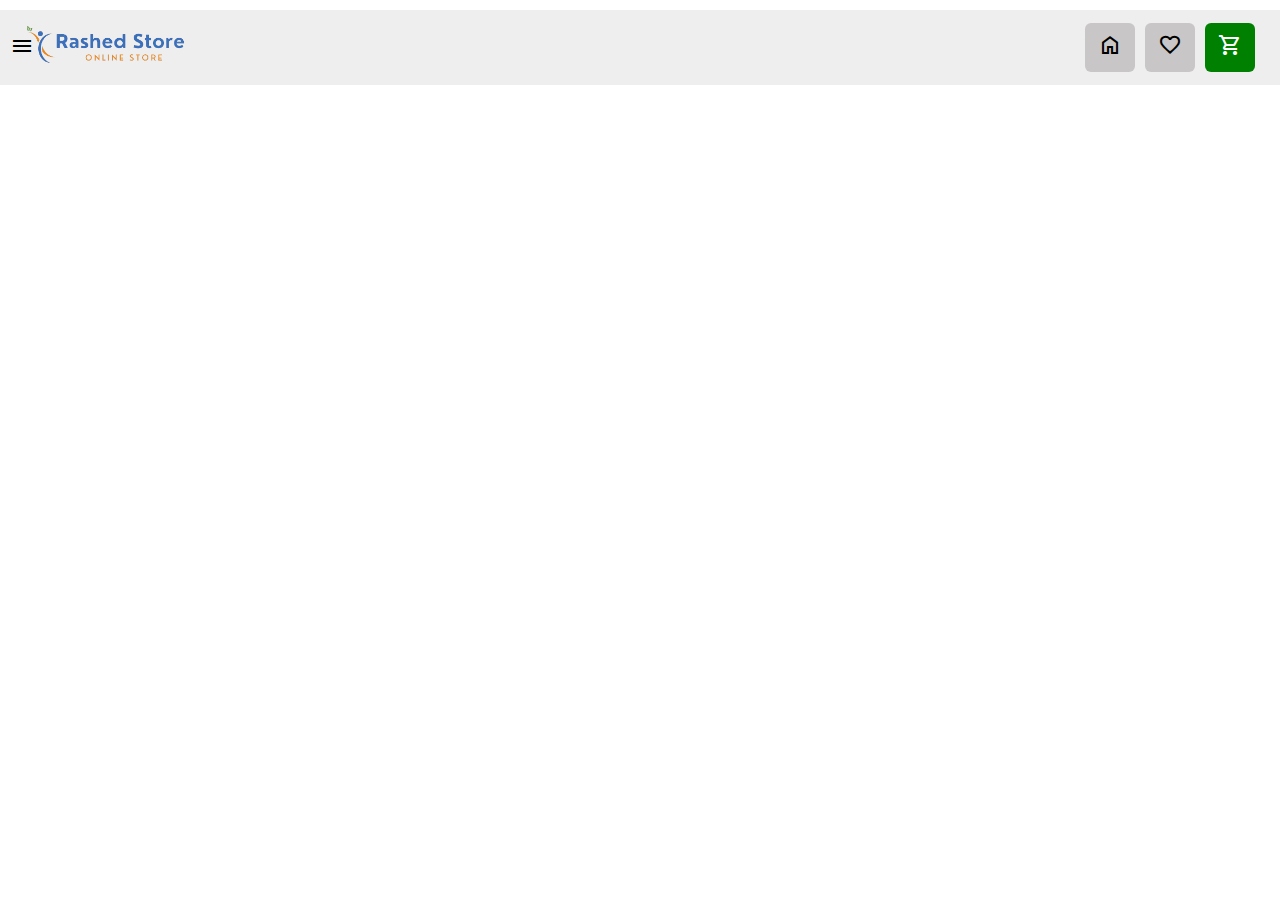
<file: shoppingCart.html>
<!DOCTYPE html>
<html lang="en">
<head>
    <meta charset="UTF-8">
    <meta name="viewport" content="width=device-width, initial-scale=1.0">
    <link rel="stylesheet" href="https://fonts.googleapis.com/css2?family=Material+Symbols+Outlined:opsz,wght,FILL,GRAD@24,400,0,0" />
    <link rel="stylesheet" href="https://cdnjs.cloudflare.com/ajax/libs/font-awesome/4.7.0/css/font-awesome.min.css">
    <link rel="stylesheet" href="main.css">
    <title>Rashed Store / Shopping Cart </title>
</head>
<body>
    <header>
        <div class="part-left">
            <nav class="menu-icon">
                <span class="material-symbols-outlined" >menu</span>
                <ul class="dropdown-menu">
                    <li><a href="index.html#target-jewelry">Jewelry</a></li>
                    <li><a href="index.html#target-food">Food</a></li>
                    <li><a href="index.html#target-colthes">Colthes</a></li>
                    <li><a href="index.html#target-electronics">Electronics</a></li>
                </ul>
            </nav>
            <div class="log"><img src="images/store-log.png" alt=""></div>
            
        </div>
        <div class="part-right">
            <ul>
                <li id="home" ><span class="material-symbols-outlined" >home</span></li>
                <li id="favorite"><span class="material-symbols-outlined" >favorite</span> <span class="circle" id="circle-live"></span></li>
                <li id="shopping-cart" style="background-color: green; color: white;"><span class="material-symbols-outlined" >shopping_cart</span><span class="circle" id="circle-shopping"></span></li>

              
                
                
            </ul>
        </div>

    </header>
    <div class="shopping-cart">
        <div class="container"></div>
        
    </div>

    <div class="payment-pag">
        <div class="payment">
            <img src="images/store-log.png" alt="">
            
            <div class="massage">
                <h2>Thank you for your recent purchase!</h2>
            
                <div class="section">
                    <h3>Delivery Details</h3>
                    <p><strong>Estimated Delivery Time:</strong> Within 14 days</p>
                    <p><strong>Delivery Address:</strong> [Your provided address]</p>
                    <p><strong>Shipping Method:</strong> Standard Shipping</p>
                </div>
            
                <div class="section">
                    <h3>Payment Information</h3>
                    <p><strong>Payment Method:</strong> Cash on Delivery (COD)</p>
                </div>
                </div>
            
            <button class="close"><svg xmlns="http://www.w3.org/2000/svg" height="40px" viewBox="0 -960 960 960" width="40px" fill="#EA3323"><path d="m251.33-204.67-46.66-46.66L433.33-480 204.67-708.67l46.66-46.66L480-526.67l228.67-228.66 46.66 46.66L526.67-480l228.66 228.67-46.66 46.66L480-433.33 251.33-204.67Z"/></svg></button>
            <div class="footer">
                <a href="#" class="fa fa-facebook"></a>
                <a href="#" class="fa fa-instagram"></a>
                <a href="#" class="fa fa-telegram"></a>
                <a href="#" class="fa fa-whatsapp"></a>
                <a href="#" class="fa fa-vk"></a>
            </div>
        </div>

    </div>
   



    

   
    <script>

        const goToHomeIcon = document.querySelector("#home");
        goToHomeIcon.addEventListener("click", () =>{
            window.location.href = "index.html";

        });
        function goToFavorite(){
            const getFavoriteIcon = document.querySelector("#favorite");
            getFavoriteIcon.addEventListener("click", () =>{
                window.location.href = "favoriteProduct.html";

            });

        }

goToFavorite()
        function setProductInShoppingCart(){
            
            for (let i = 0; i < localStorage.length; i++) {
                const key = localStorage.key(i);  
                if (key.startsWith("product")) {
                    const product = JSON.parse(localStorage.getItem(key));
                    const shoppingProductDiv = document.querySelector('.container');
                 
              
                    shoppingProductDiv.innerHTML += `
                        <div class="product" id=${product.id}>
                            <img src=${product.img} alt="">
                            <span class="material-symbols-outlined" id="live-product">favorite</span>
                            <div class="info">
                            <p class="price"><span class="price-now" >${product.priceNow }</span> <span class="price-befor">${product.priceBefor}</span></p>
                            <p class="discraption">${product.discraption}</p>
                            <button class="Delete">Delete</button>
                            <div class="conunt">
                            <button id="decrementButton" class="like-button" disabled>–</button>
                            <span id="likeCount" class="like-count">1</span>
                            <button id="incrementButton" class="like-button">+</button>
                            </div>
                            <p class="totle-price"> Buy Now For ${product.priceNow }</p>
                        
                            
                            
                            
                        </div>`

                }
            }

         
            

           

        };
        setProductInShoppingCart();


        function incrementAndDecrement(){
            
            const products = document.querySelectorAll(".product");
            const priceNow = document.querySelector(".price-now")
            
    

            products.forEach(count => {
                const incrementBtn = count.querySelector("#incrementButton");
                const decrementBtn = count.querySelector("#decrementButton");
                const likeCount = count.querySelector("#likeCount");
                const totlePrice = count.querySelector(".totle-price");
                const priceNow = count.querySelector(".price-now");
                const deleteBtn = count.querySelector(".Delete") ;
                const payment = document.querySelector(".payment-pag") ;
                const closeBtn = document.querySelector(".close") ;

                closeBtn.addEventListener("click" , ()=> {
                    payment.style.display = "none";
                    

                })

    

                const priceNowNumber = Number(priceNow.innerHTML.replace(/[^0-9.]/g, ''));
                

                

                incrementBtn.onclick = () => {
                    likeCount.innerHTML++
                    decrementBtn.disabled = false;
                    totlePrice.innerHTML = `Buy Now For ${priceNowNumber * Number(likeCount.innerHTML)}$`;
                   
                    
                };

                decrementBtn.onclick = () => {

                    if (likeCount.innerHTML > 1){
                        likeCount.innerHTML--
                        decrementBtn.disabled = false;
                        totlePrice.innerHTML = `Buy Now For ${priceNowNumber * Number(likeCount.innerHTML)}$`;
                   
                        
                        

                    }else{
                        decrementBtn.disabled = true;
                    }
                    
                };

                deleteBtn.addEventListener("click" , ()=> {
                    localStorage.removeItem(`${count.id}`)
                    window.location.reload()

                })

                totlePrice.addEventListener("click" , ()=> {
                    payment.style.display = "block";
                    

                })
                
            });

            
            

            
        }

        incrementAndDecrement();
      
        function addToFavorite(){
            const favoritBtn = document.querySelectorAll("#live-product")
            favoritBtn.forEach(favorit => {
                favorit.addEventListener("click", () => {
                    favorit.innerHTML = `<svg xmlns="http://www.w3.org/2000/svg" height="24px" viewBox="0 0 24 24" width="24px" fill="#EA3323"><path d="M0 0h24v24H0V0z" fill="none"/><path d="M12 21.35l-1.45-1.32C5.4 15.36 2 12.28 2 8.5 2 5.42 4.42 3 7.5 3c1.74 0 3.41.81 4.5 2.09C13.09 3.81 14.76 3 16.5 3 19.58 3 22 5.42 22 8.5c0 3.78-3.4 6.86-8.55 11.54L12 21.35z"/></svg>`;
                    
                    const productDiv = favorit.closest('.product');   
                    const productImg = document.querySelector(`#${productDiv.id} img`);
                    const productlive = document.querySelector(`#${productDiv.id} #live-product`);
                    const priceNow = document.querySelector(`#${productDiv.id} .price-now`);
                    const priceBefor = document.querySelector(`#${productDiv.id} .price-befor`);
                    const discraption = document.querySelector(`#${productDiv.id} .discraption`);
                
                    const product ={
                        id : productDiv.id,
                        img : productImg.src,
                        live : productlive.textContent,
                        priceNow: priceNow.innerHTML,
                        priceBefor:priceBefor.innerHTML,
                        discraption : discraption.innerHTML,
                    }
                    localStorage.setItem(`live ${productDiv.id}`, JSON.stringify(product));  
                    window.location.reload();
                    
                    
                });
            });
        }

        addToFavorite()
        function updateFavoriteIcons() {
            const products = document.querySelectorAll('.product');
            products.forEach(product => {
                const productData = JSON.parse(localStorage.getItem(`live ${product.id}`));
                if (productData) {
                    const favorit = product.querySelector("#live-product");
                    favorit.innerHTML = `<svg xmlns="http://www.w3.org/2000/svg" height="24px" viewBox="0 0 24 24" width="24px" fill="#EA3323"><path d="M0 0h24v24H0V0z" fill="none"/><path d="M12 21.35l-1.45-1.32C5.4 15.36 2 12.28 2 8.5 2 5.42 4.42 3 7.5 3c1.74 0 3.41.81 4.5 2.09C13.09 3.81 14.76 3 16.5 3 19.58 3 22 5.42 22 8.5c0 3.78-3.4 6.86-8.55 11.54L12 21.35z"/></svg>`;
                    
                }
            });
        }

        updateFavoriteIcons();

        function removeLive(){
            const products = document.querySelectorAll(".product");
            products.forEach(icon => {
                const getitem = localStorage.getItem(`live ${icon.id}`);
                if(getitem !== null){
                    const favoriteIcon = icon.querySelector("#live-product");
                        favoriteIcon.addEventListener("click" , ()=> {
                                localStorage.removeItem(`live ${icon.id}`)
                                window.location.reload()   

                            })

                }
                

                

            })

        }
    removeLive();

    function calcNumberProduct (){
    let numInShopping = 0;
    for(let i = 0; i < localStorage.length; i++){
        const key = localStorage.key(i);
        if(key.startsWith("product")){
            numInShopping++
            
        }

    }


    const numberIShoppingCart = document.querySelector("#circle-shopping");
    numberIShoppingCart.style.color = "green";

    if (numInShopping === 0){
        numberIShoppingCart.style.opacity = 0;

    } else {
        if (numInShopping <= 5){
            numberIShoppingCart.innerHTML = `${numInShopping}`;

        } else{
            numberIShoppingCart.innerHTML = `+5`;

        }
    }

    // # get number product lives
    let numInLive = 0;
    for(let i = 0; i < localStorage.length; i++){
        const key = localStorage.key(i);
        if(key.startsWith("live")){
            numInLive++
            
        }

    }


    const numberInLive = document.querySelector("#circle-live");
    numberInLive.style.color = "red";

    if (numInLive === 0){
        numberInLive.style.opacity = 0;

    } else {
        if (numInLive <= 5){
            numberInLive.innerHTML = `${numInLive}`;

        } else{
            numberInLive.innerHTML = `+5`;

        }
    }
}

    calcNumberProduct();

    
      
                


            
           
    </script>
</body>
</html>
</file>
<file: main.css>
*{
    box-sizing: border-box;
    margin: 0;
}

body{
    font-family: Arial, Helvetica, sans-serif;
    font-weight: bold;
    margin: 10px;
}

header{
    width: 100%;
    height: 75px;
    padding: 20px;
    background-color: #eee;
    display: flex;
    justify-content: space-between;
    align-items: center;
    position: fixed;
    z-index: 45;
    margin-left: -10px;
}

header .part-left{
    display: inline-flex;
    align-items: center;
}
header .menu-icon{
    margin: 0 10px ;
    position: relative;
    margin-left: -10px;
    cursor: pointer;
     
}

header .dropdown-menu{
    display: none;
    background-color: #f6781266;
    position: absolute;
    z-index: 2;
    width: 180px;
    border-bottom-left-radius: 6px;
    border-bottom-right-radius: 6px;
    

}
header .dropdown-menu li{
    list-style: none;
    margin: 5px 0;
    margin-left: -35px;
    margin-right: 5px;
    padding: 5px;
    cursor: pointer;
}
header .dropdown-menu li:not(:last-of-type){
    border-bottom: 1px solid #eee;
}
header .dropdown-menu li:hover{
    color: red;
}
header .dropdown-menu li a{
    color: black;
    text-decoration: none;
}
header .dropdown-menu li a:hover{
    color: red;
}

header .menu-icon:hover .dropdown-menu{
    display: block;
}
header .log img{
    width: 170px;
    margin: 0 10px;
    margin-left: -25px;
}
header .part-left .dropdown-contact{
    display: none;
    background-color: #f6781266;
    position: absolute;
    z-index: 2;
    right: -90px;
    top: 140px;
    border-bottom-left-radius: 6px;
    border-bottom-right-radius: 6px;

}
header .part-left .dropdown-contact li{
    list-style: none;
    margin: 5px 0;
    margin-left: -35px;
    margin-right: 5px;
    padding: 5px;
}
header .part-left .dropdown-contact li:not(:last-of-type){
    border-bottom: 1px solid #eee;
}
header .part-left .dropdown-contact li a{
    color: black;
    text-decoration: none;
}
header .part-left .dropdown-contact li a:hover{
    color: red;
}

header .part-left .contact:hover .dropdown-contact{
    display: block;
}

header .part-right{
    font-weight: bold;
    font-size: 20px;
}
header .part-right ul{
    display: inline-flex;
    align-items: center;
    margin-left: -52px;
}

header .part-right li {
    list-style: none;
    margin: 0 5px;
    position: relative;
    

}
header .part-right li .circle {
    position: absolute;
    top: -10px;
    right: -10px;
    background-color: rgba(255, 255, 255, 0.732);
    width: 25px;
    height: 25px;
    border-radius: 50%;
    font-size: 14px;
    font-weight: bold;
    display: inline-flex;
    align-items: center;
    justify-content: center;

}
header .part-right .in-this-page{
    background-color: green;
     

}

header .part-right #shopping-cart ,
header .part-right #favorite ,
header .part-right #home {
    cursor: pointer;
    width: 50px;
    text-align: center;
    background-color: #b3afafa3;
    padding: 10px 0;
    border-radius: 6px;
  
}

header .part-right #shopping-cart:hover ,
header .part-right #favorite:hover,
header .part-right #home:hover{
    opacity: 0.5;
}





.container{
    margin: 10px 0;
    width: 100%;
    display: grid;
    grid-template-columns: repeat(auto-fill, minmax(300px, auto));
    gap: 10px;
    top: 85px;
    position: relative;
}




.container .product{
    box-sizing: border-box;
    position: relative;
    margin: 10px 10px 0;
    height: fit-content;
}

.container .product img{
    width: 100%;
    height: 65%;
    border-top-right-radius: 6px;
    border-top-left-radius: 6px;
    position: relative;
    border: 3px solid #f6781266;
    border-bottom: none;
}
.container .product #live-product{
    position: absolute;
    top: 15px;
    right: 15px;
    cursor: pointer;
}

.container .product .info{
    width: 100%;
    border-bottom-right-radius: 6px;
    border-bottom-left-radius: 6px;
    background-color: #f6781266;
    margin-top: -5px;
    padding: 10px;
    

}
.container .product .info p{
    font-size: 14px;
    margin: 2px 0;
}

.container .product .info .price .price-now{
    color: green;
    font-weight: bolder;
    font-size: 20px;
    
}
.container .product .info .price .price-befor{
    color: red; 
    opacity: .8; 
    text-decoration: line-through;

}
.container .product .info .discraption{
    height: 40px ;
    font-size: 20px; 
    display: flex;
    align-items: center;

}
.container .product .info .add-to-car-shopping{
    margin: 10px 5% 0;
    width: 90%;
    background-color: #3871c1;
    color: white;
    border: none;
    border-radius: 6px;
    padding: 5px;
    cursor: pointer;
}

.container .product .info .add-to-car-shopping :hover{
    opacity: .5;
}







.container .product .info .Delete,
.container .product .info .conunt{
    box-sizing: border-box;
    margin: 5px auto;
    width: 48%;
    border: none;
    border-radius: 6px;
    padding: 10px;
    font-size: 20px;
    font-weight: bold;
    

}

.container .product .info .totle-price{
    width: 98%;
    background-color: #3871c1;
    color: white;
    margin: 4px 1%;
    padding: 10px 20px;
    border-radius: 6px;
    font-size: 20px;
    font-weight: bold;
    text-align: center;
    font-family: Arial, Helvetica, sans-serif;
    cursor: pointer;

}
.container .product .info .totle-price:hover{
    opacity: .7;
}
.container .product .info .Delete{
     background-color: #db0808;
     color: #eee;
     cursor: pointer;

}

.container .product .info .conunt{
    background-color: #eee;
    display: inline-flex;
    align-items: center;
    justify-content: space-between;
}
.container .product .info .conunt button{
    border: none;
    font-size: 20px;
    font-weight: bold;
    cursor: pointer;


}

.container .product .info .conunt button:hover{
    color: #db0808;

}

.container .product .info .conunt #decrementButton:disabled{
    opacity: .5;
    cursor: no-drop;
    
}

.container .product .info .conunt .totle-price{
    margin-left: 5px;
    
}

.payment-pag {
    width: 100%;
    height: 100%;
    display: none;
    background-color: rgb(0 0 0 / 86%);
    position: absolute;
    top: 0;
    left: 0;
}

.payment{
    background-color: #eee;
    width: 90%;
    height: 75%;
    z-index: 78;
    position: absolute;
    top: 25%;
    left: 5%;
    border-radius: 15px;
} 

.payment img{
    width: 50%;
    margin-top: 20px;
    height: 100px;
    margin: 0 auto;
    display: flex;
}


.payment .massage{
    display: block;
    text-align: center;
    margin: 20px;
    font-size: 20px;
    height: 56%;
    background-color: #817b7b2e;
    padding: 10px
    
}

.payment .massage h2{
   font-size: 20px;
}
.payment .massage p {
    font-size: 15px;
    margin-top: 10px;

}
.payment .massage h3{
   font-size: 18px;
   color: #3871c1;
   margin-top: 10px;
}


.payment .close{
    position: absolute;
    top: -18%;
    right: -4%;
    border: none;
    cursor: pointer;
    background-color: transparent;
}

.payment .footer {
    height: 50px;
    width: 90%;
    position: absolute;
    bottom: 0;
    left: 0;
    display: flex;
    margin: 10px 5%;
    justify-content: space-evenly;
    align-items: center;
}


.footer .fa{
    width: 40px;
    height: 40px;
    color: white;
    border-radius: 50%;
    text-align: center;
    align-content: center;
    font-size: 20px;
    text-decoration: none;
}
.footer .fa:hover{
    opacity: .8;
}


.fa-facebook {
    background: #3B5998;

}
.fa-instagram {
    background: #E4405F;  
}

.fa-telegram {
    background: #0088cc;

}
.fa-whatsapp {
    background: #25D366;

}
.fa-vk {
    background: #4C75A3;

}

footer{
    height: 50px;
    width: 100%;
    position: relative;
    bottom: -80px;
    left: 0;
    display: flex;
    margin: 10px 0;
    justify-content: space-around;
    align-items: center;
    background-color: #eee;


}

hr{
    position: relative;
    bottom: -90px;
    font-weight: bold;
    height: 0px;
    color: red;
    border: none;
    border-top: 4px solid red; 
    border-radius: 2px;
}

h1 {
    position: relative;
    bottom: -100px;
    text-align: center;
    padding: 10px;
    background-color: #f6781266;
    border-radius: 6px;
    width: 350px;
    display: flex;
    margin: 5px auto 15px;
    justify-content: center;
    align-items: center;
}
</file>
